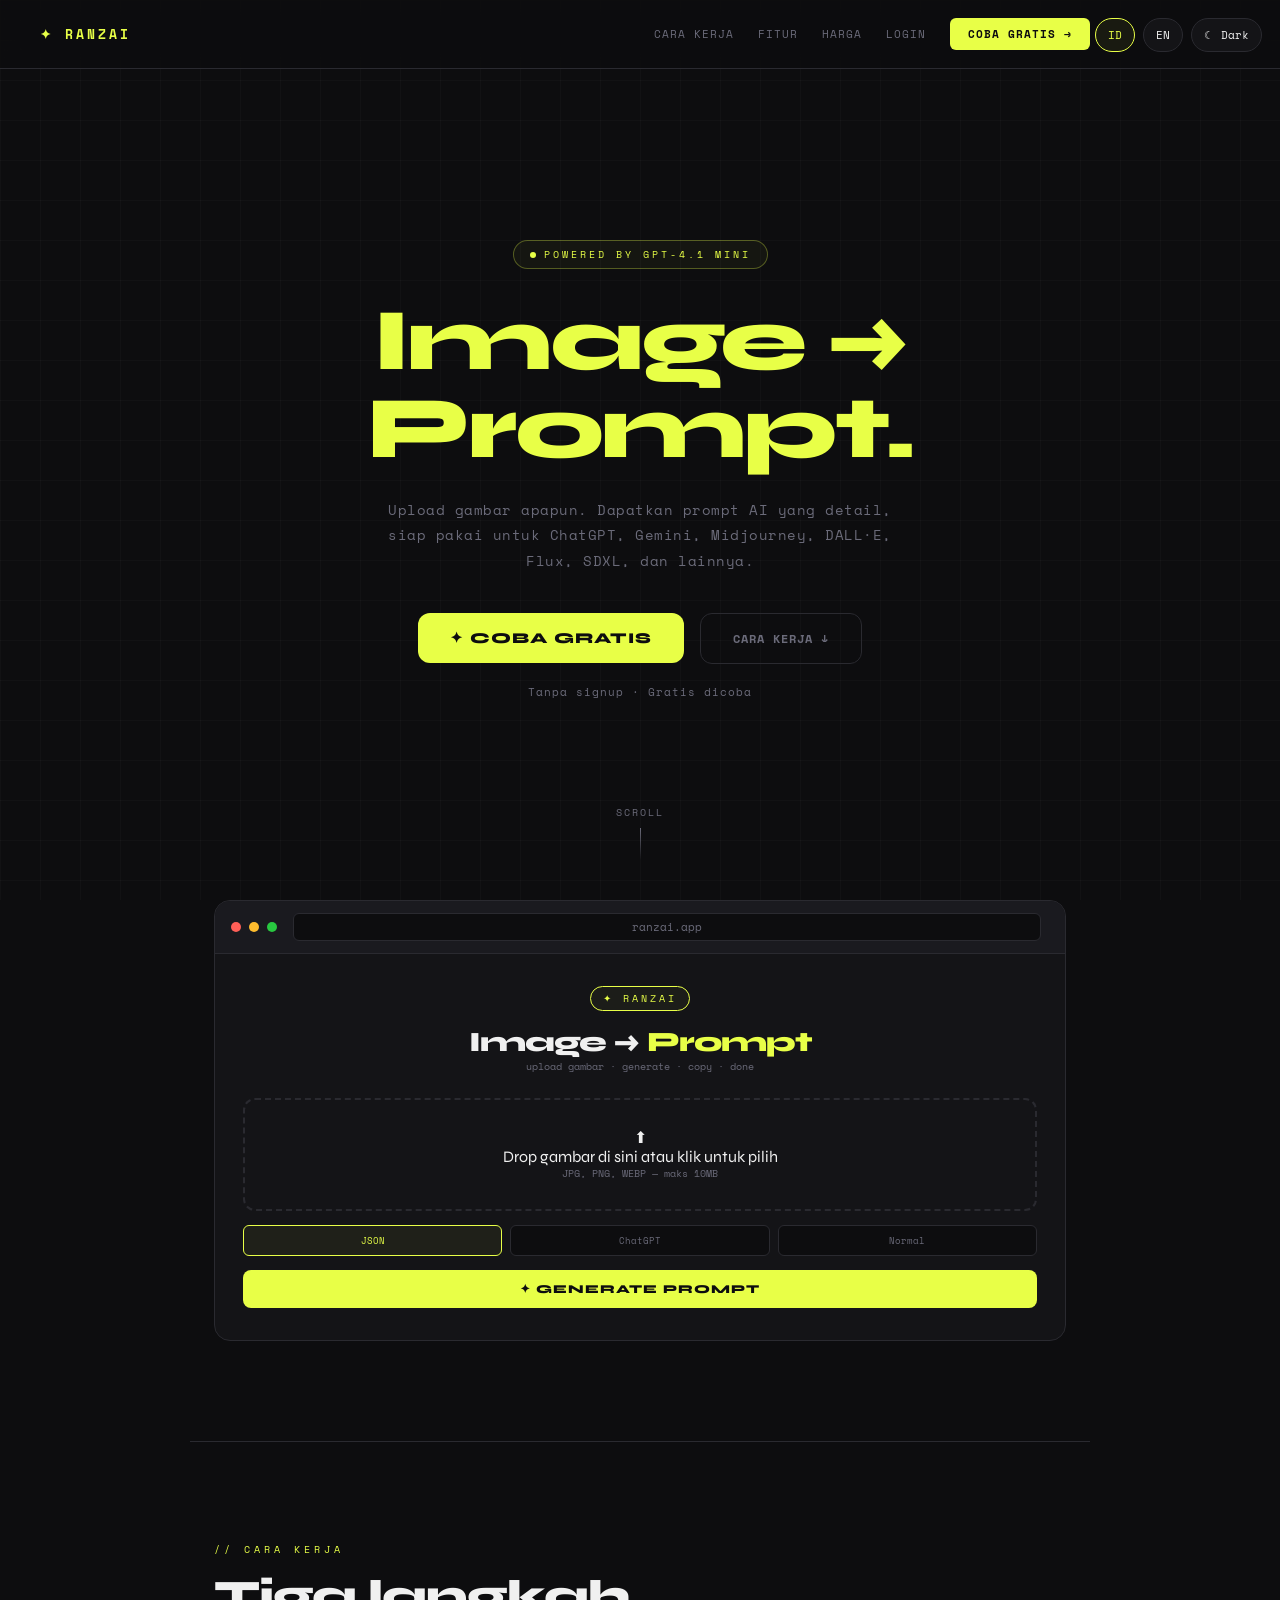
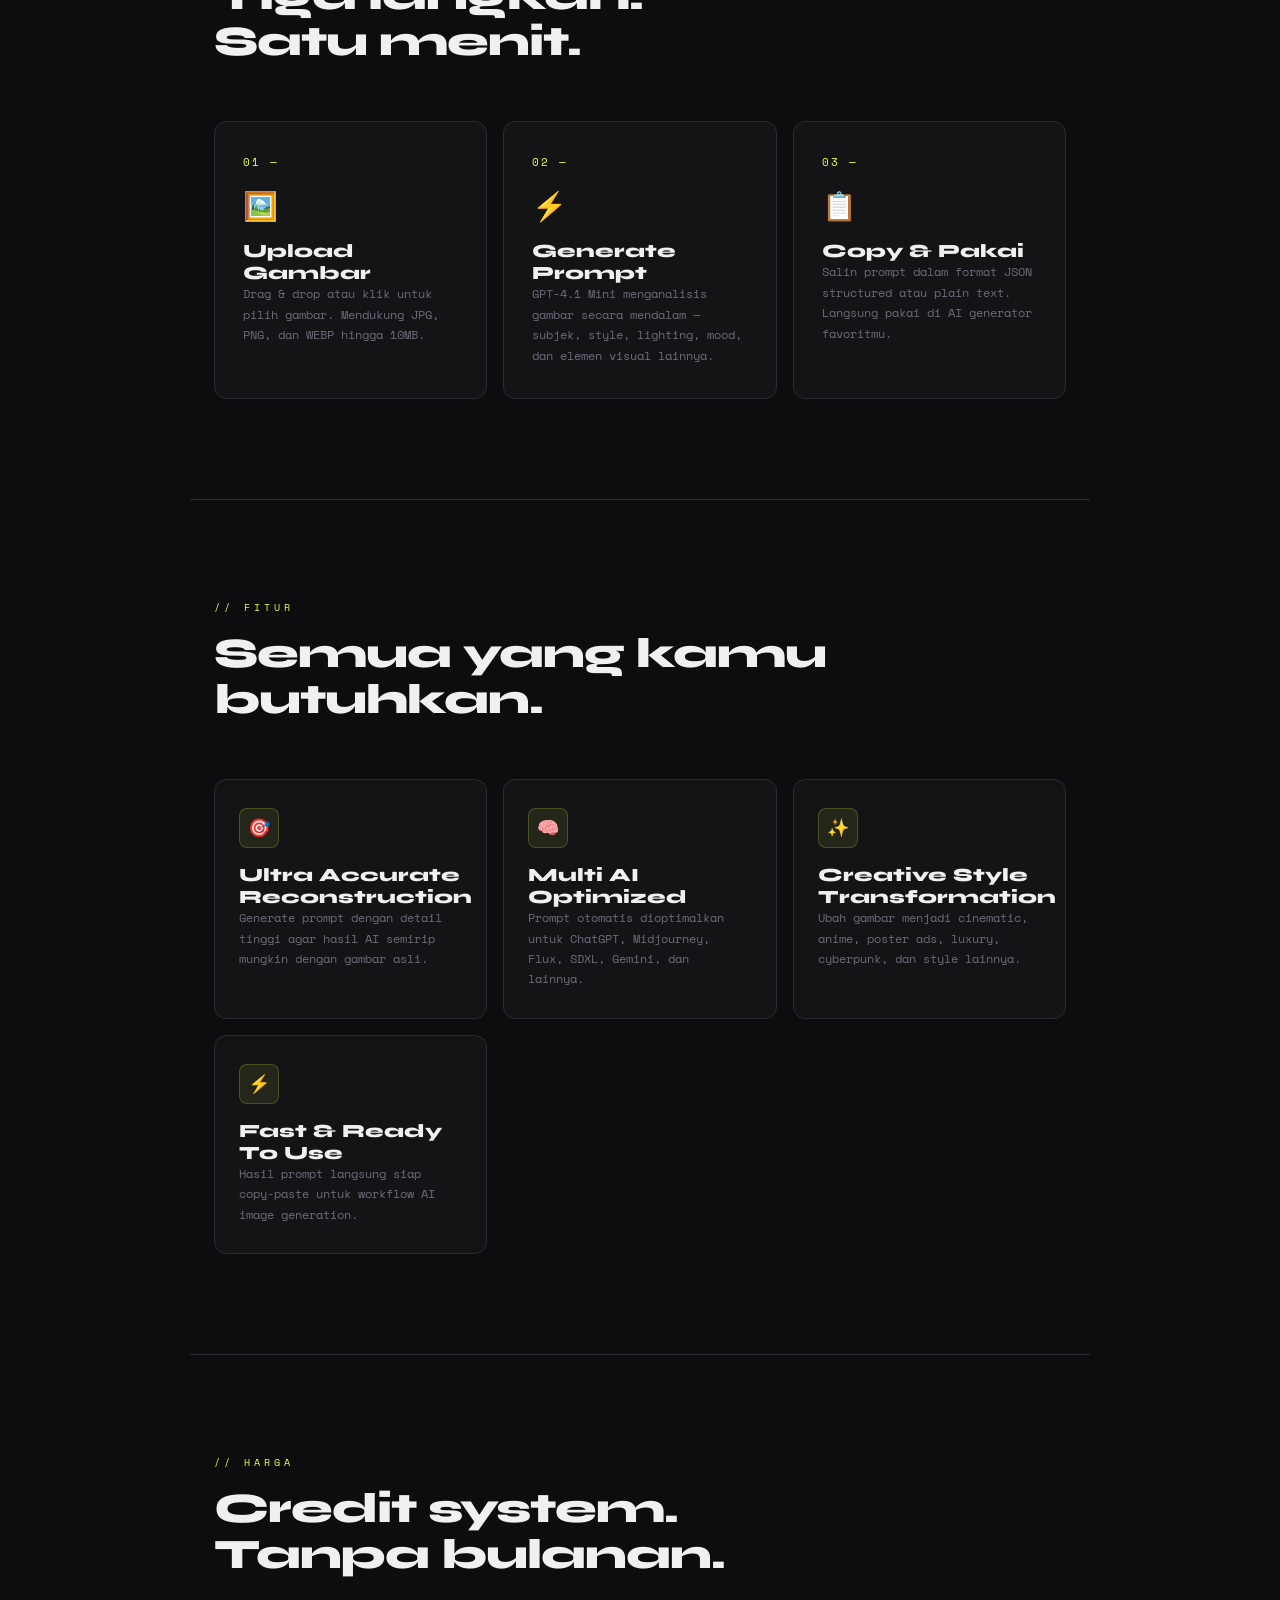
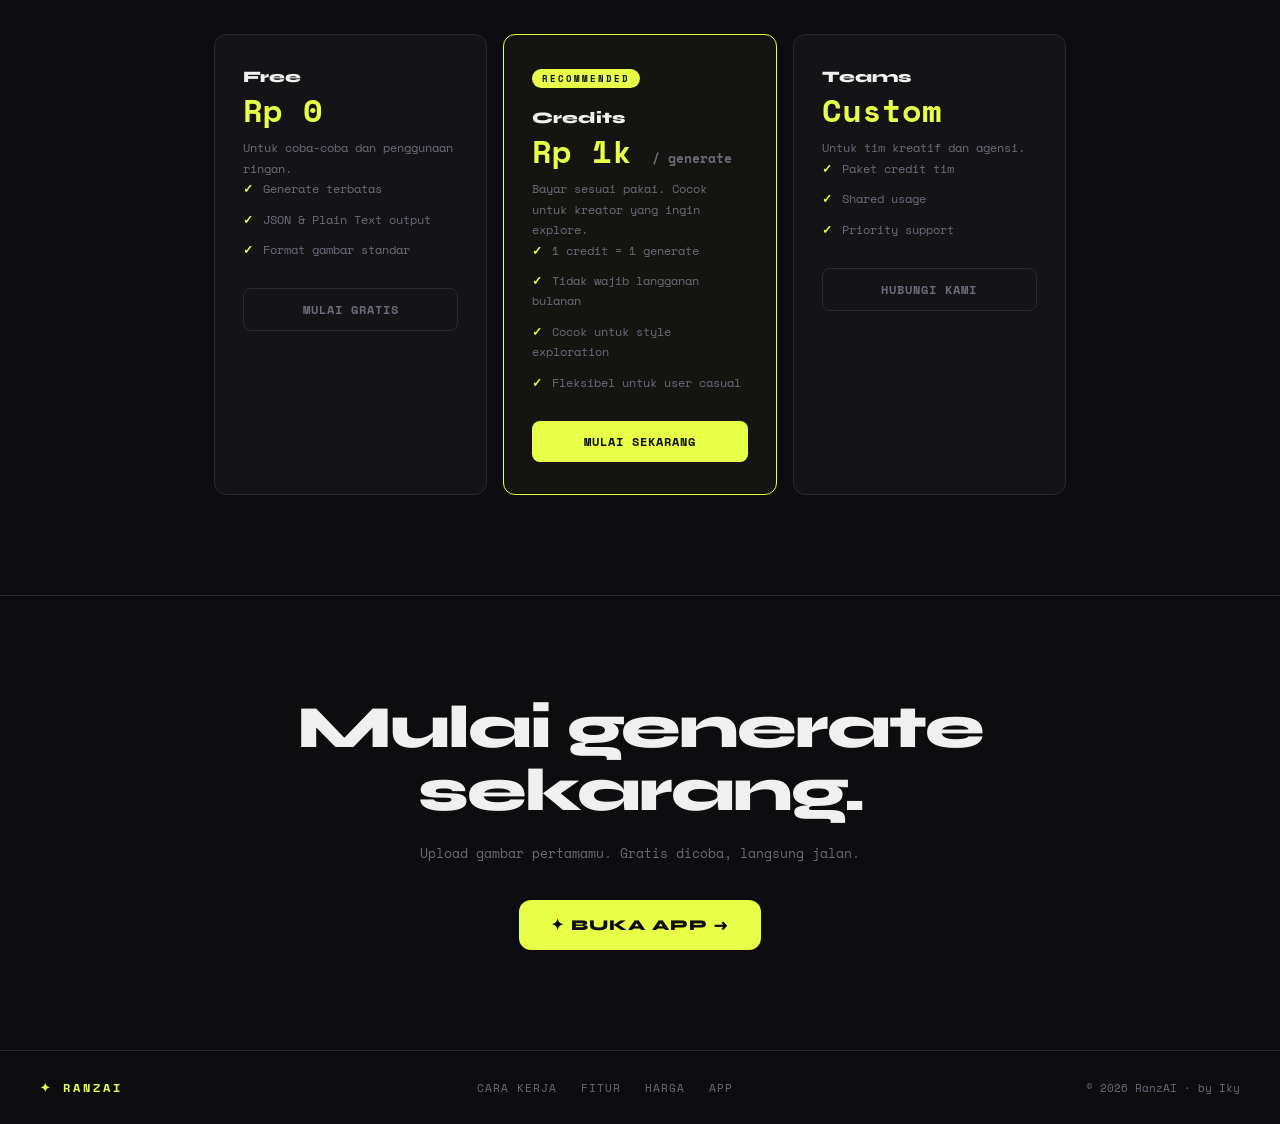
<file: index.html>
<!DOCTYPE html>
<html lang="id" data-theme="dark">
<head>
<meta charset="UTF-8">
<meta name="viewport" content="width=device-width, initial-scale=1.0">
<title>RanzAI — Image Prompt Generator</title>
<link href="https://fonts.googleapis.com/css2?family=Space+Mono:wght@400;700&family=Syne:wght@400;600;800&display=swap" rel="stylesheet">
<link rel="stylesheet" href="assets/css/style.css">
</head>
<body>

<div class="top-controls">
  <button class="control-btn" data-lang-btn="id">ID</button>
  <button class="control-btn" data-lang-btn="en">EN</button>
  <button class="control-btn" data-theme-toggle>☾ Dark</button>
</div>

<nav>
  <a href="#" class="nav-logo">✦ RanzAI</a>
  <div class="nav-links">
    <a href="#how" data-i18n="nav_how">Cara Kerja</a>
    <a href="#features" data-i18n="nav_features">Fitur</a>
    <a href="#pricing" data-i18n="nav_pricing">Harga</a>
    <a href="auth/login.html" data-i18n="nav_login">Login</a>
    <a href="app.html" class="nav-cta" data-i18n="nav_try">Coba Gratis →</a>
  </div>
</nav>

<div class="hero">
  <div class="hero-badge" data-i18n="hero_badge">Powered by GPT-4.1 Mini</div>
  <h1><span data-i18n="hero_title_prefix">Image →</span><br><em data-i18n="hero_title_accent">Prompt.</em></h1>
  <p class="hero-sub" data-i18n="hero_sub">Upload gambar apapun. Dapatkan prompt AI yang detail, siap pakai untuk ChatGPT, Gemini, Midjourney, DALL·E, Flux, SDXL, dan lainnya.</p>
  <div class="hero-actions">
    <a href="app.html" class="btn-primary" data-i18n="hero_cta">✦ Coba Gratis</a>
    <a href="#how" class="btn-ghost" data-i18n="hero_ghost">Cara Kerja ↓</a>
  </div>
  <p class="hero-note" data-i18n="hero_note">Tanpa signup · Gratis dicoba</p>
  <div class="scroll-hint" data-i18n="scroll">Scroll</div>
</div>

<section style="padding-top:0;padding-bottom:100px;">
  <div class="mockup-wrap">
    <div class="mockup-bar">
      <div class="mockup-dot"></div><div class="mockup-dot"></div><div class="mockup-dot"></div>
      <div class="mockup-url" data-i18n="mock_url">ranzai.app</div>
    </div>
    <div class="mockup-body">
      <div class="mock-header">
        <div class="mock-badge">✦ RanzAI</div>
        <div class="mock-title">Image → <span>Prompt</span></div>
        <div class="mock-sub" data-i18n="mock_sub">upload gambar · generate · copy · done</div>
      </div>
      <div class="mock-upload">
        <span class="mock-upload-icon">⬆</span>
        <div class="mock-upload-text" data-i18n="upload_text">Drop gambar di sini atau klik untuk pilih</div>
        <div class="mock-upload-hint" data-i18n="upload_hint">JPG, PNG, WEBP — maks 10MB</div>
      </div>
      <div class="mock-formats">
        <div class="mock-fmt active">JSON</div>
        <div class="mock-fmt">ChatGPT</div>
        <div class="mock-fmt">Normal</div>
      </div>
      <div class="mock-btn" data-i18n="mock_btn">✦ Generate Prompt</div>
    </div>
  </div>
</section>

<div class="divider"></div>

<section id="how">
  <div class="section-label" data-i18n="how_label">// Cara kerja</div>
  <div class="section-title" data-i18n="how_title">Tiga langkah.<br>Satu menit.</div>
  <div class="steps">
    <div class="step"><span class="step-num">01 —</span><span class="step-icon">🖼️</span><h3 data-i18n="step1_title">Upload Gambar</h3><p data-i18n="step1_text">Drag & drop atau klik untuk pilih gambar. Mendukung JPG, PNG, dan WEBP hingga 10MB.</p></div>
    <div class="step"><span class="step-num">02 —</span><span class="step-icon">⚡</span><h3 data-i18n="step2_title">Generate Prompt</h3><p data-i18n="step2_text">GPT-4.1 Mini menganalisis gambar secara mendalam — subjek, style, lighting, mood, dan elemen visual lainnya.</p></div>
    <div class="step"><span class="step-num">03 —</span><span class="step-icon">📋</span><h3 data-i18n="step3_title">Copy & Pakai</h3><p data-i18n="step3_text">Salin prompt dalam format JSON structured atau plain text. Langsung pakai di AI generator favoritmu.</p></div>
  </div>
</section>

<div class="divider"></div>

<section id="features">
  <div class="section-label">// Fitur</div>

  <div class="section-title">
    Semua yang kamu<br>butuhkan.
  </div>

  <div class="features">

    <div class="feature">
      <div class="feature-icon">🎯</div>
      <h3>Ultra Accurate Reconstruction</h3>
      <p>
        Generate prompt dengan detail tinggi agar hasil AI semirip mungkin dengan gambar asli.
      </p>
    </div>

    <div class="feature">
      <div class="feature-icon">🧠</div>
      <h3>Multi AI Optimized</h3>
      <p>
        Prompt otomatis dioptimalkan untuk ChatGPT, Midjourney, Flux, SDXL, Gemini, dan lainnya.
      </p>
    </div>

    <div class="feature">
      <div class="feature-icon">✨</div>
      <h3>Creative Style Transformation</h3>
      <p>
        Ubah gambar menjadi cinematic, anime, poster ads, luxury, cyberpunk, dan style lainnya.
      </p>
    </div>

    <div class="feature">
      <div class="feature-icon">⚡</div>
      <h3>Fast & Ready To Use</h3>
      <p>
        Hasil prompt langsung siap copy-paste untuk workflow AI image generation.
      </p>
    </div>

  </div>
</section>

<div class="divider"></div>

<section id="pricing">
  <div class="section-label" data-i18n="pricing_label">// Harga</div>
  <div class="section-title" data-i18n="pricing_title">Credit system.<br>Tanpa bulanan.</div>
  <div class="pricing-grid">
    <div class="price-card">
      <div class="price-name" data-i18n="free_name">Free</div>
      <div class="price-amount">Rp 0</div>
      <div class="price-desc" data-i18n="free_desc">Untuk coba-coba dan penggunaan ringan.</div>
      <ul class="price-features"><li data-i18n="free_f1">Generate terbatas</li><li data-i18n="free_f2">JSON & Plain Text output</li><li data-i18n="free_f3">Format gambar standar</li></ul>
      <a href="app.html" class="price-btn price-btn-ghost" data-i18n="start_free">Mulai Gratis</a>
    </div>
    <div class="price-card featured">
      <div class="price-tag" data-i18n="credit_tag">Recommended</div>
      <div class="price-name" data-i18n="credit_name">Credits</div>
      <div class="price-amount">Rp 1k <span>/ generate</span></div>
      <div class="price-desc" data-i18n="credit_desc">Bayar sesuai pakai. Cocok untuk kreator yang ingin explore.</div>
      <ul class="price-features"><li data-i18n="credit_f1">1 credit = 1 generate</li><li data-i18n="credit_f2">Tidak wajib langganan bulanan</li><li data-i18n="credit_f3">Cocok untuk style exploration</li><li data-i18n="credit_f4">Fleksibel untuk user casual</li></ul>
      <a href="app.html" class="price-btn price-btn-primary" data-i18n="start_now">Mulai Sekarang</a>
    </div>
    <div class="price-card">
      <div class="price-name" data-i18n="teams_name">Teams</div>
      <div class="price-amount">Custom</div>
      <div class="price-desc" data-i18n="teams_desc">Untuk tim kreatif dan agensi.</div>
      <ul class="price-features"><li data-i18n="teams_f1">Paket credit tim</li><li data-i18n="teams_f2">Shared usage</li><li data-i18n="teams_f3">Priority support</li></ul>
      <a href="app.html" class="price-btn price-btn-ghost" data-i18n="contact">Hubungi Kami</a>
    </div>
  </div>
</section>

<div class="cta-section">
  <h2 data-i18n="cta_title">Mulai generate<br>sekarang.</h2>
  <p data-i18n="cta_text">Upload gambar pertamamu. Gratis dicoba, langsung jalan.</p>
  <a href="app.html" class="btn-primary" data-i18n="cta_btn">✦ Buka App →</a>
</div>

<footer class="site-footer">
  <div class="footer-logo">✦ RanzAI</div>
  <div class="footer-links">
    <a href="#how" data-i18n="nav_how">Cara Kerja</a>
    <a href="#features" data-i18n="nav_features">Fitur</a>
    <a href="#pricing" data-i18n="nav_pricing">Harga</a>
    <a href="app.html">App</a>
  </div>
  <div class="footer-copy" data-i18n="footer_copy">© 2026 RanzAI · by Iky</div>
</footer>

<script src="assets/js/ui.js" defer></script>
</body>
</html>
</file>
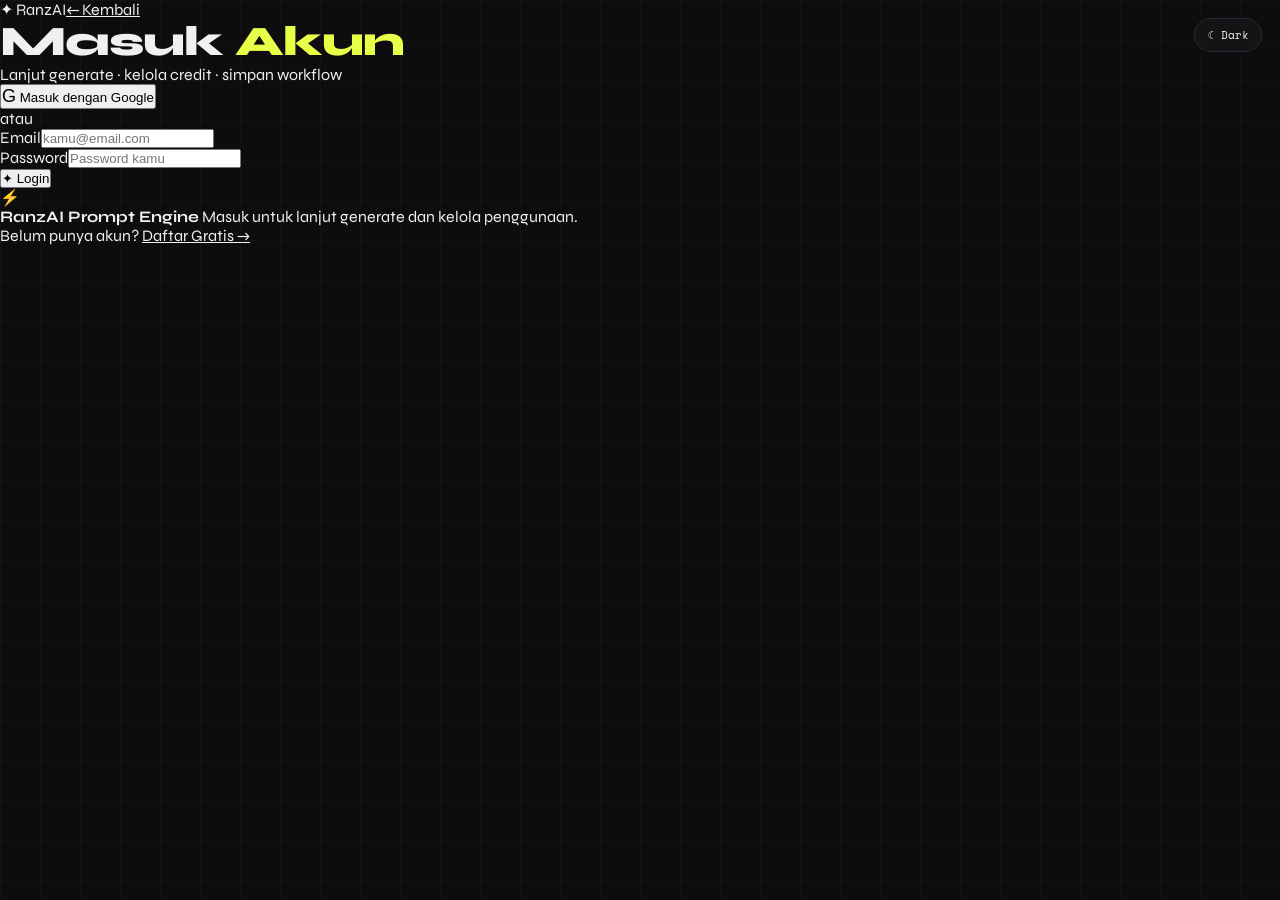
<file: topup.html>
<!DOCTYPE html>
<html lang="id" data-theme="dark">
<head>
<meta charset="UTF-8">
<meta name="viewport" content="width=device-width, initial-scale=1.0">
<title>RanzAI — Top Up Kredit</title>
<link href="https://fonts.googleapis.com/css2?family=Space+Mono:wght@400;700&family=Syne:wght@400;600;800&display=swap" rel="stylesheet">
<style>
  *, *::before, *::after { box-sizing: border-box; margin: 0; padding: 0; }

  :root {
    --bg: #0d0d0f;
    --surface: #141417;
    --border: #2a2a30;
    --accent: #e8ff47;
    --text: #f0f0f0;
    --muted: #6b6b7a;
    --radius: 12px;
  }

  body {
    background: var(--bg);
    color: var(--text);
    font-family: 'Syne', sans-serif;
    min-height: 100vh;
    display: flex;
    flex-direction: column;
    align-items: center;
    padding: 40px 20px;
  }

  body::before {
    content: '';
    position: fixed;
    inset: 0;
    background-image:
      linear-gradient(rgba(255,255,255,.025) 1px, transparent 1px),
      linear-gradient(90deg, rgba(255,255,255,.025) 1px, transparent 1px);
    background-size: 40px 40px;
    pointer-events: none;
    z-index: 0;
  }

  .container {
    width: 100%;
    max-width: 480px;
    position: relative;
    z-index: 1;
  }

  /* Header */
  .top-nav {
    display: flex;
    align-items: center;
    justify-content: space-between;
    margin-bottom: 36px;
  }

  .logo-mark {
    font-family: 'Space Mono', monospace;
    font-size: 11px;
    letter-spacing: 3px;
    color: var(--accent);
    border: 1px solid rgba(232,255,71,.3);
    padding: 4px 10px;
    border-radius: 20px;
    text-transform: uppercase;
    text-decoration: none;
  }

  .back-btn {
    font-family: 'Space Mono', monospace;
    font-size: 11px;
    color: var(--muted);
    text-decoration: none;
    letter-spacing: 1px;
    transition: color .2s;
  }

  .back-btn:hover { color: var(--accent); }

  /* Title */
  .page-title {
    text-align: center;
    margin-bottom: 32px;
  }

  .page-title h1 {
    font-size: 28px;
    font-weight: 800;
    letter-spacing: -0.5px;
    margin-bottom: 8px;
  }

  .page-title h1 span { color: var(--accent); }

  .page-title p {
    font-family: 'Space Mono', monospace;
    font-size: 12px;
    color: var(--muted);
    line-height: 1.7;
  }

  /* Credit balance */
  .balance-card {
    background: var(--surface);
    border: 1px solid var(--border);
    border-radius: var(--radius);
    padding: 16px 20px;
    display: flex;
    align-items: center;
    justify-content: space-between;
    margin-bottom: 24px;
  }

  .balance-label {
    font-family: 'Space Mono', monospace;
    font-size: 11px;
    color: var(--muted);
    letter-spacing: 1px;
  }

  .balance-value {
    font-family: 'Space Mono', monospace;
    font-size: 18px;
    font-weight: 700;
    color: var(--accent);
  }

  .balance-value span {
    font-size: 11px;
    color: var(--muted);
    margin-left: 4px;
  }

  /* Section label */
  .section-label {
    font-family: 'Space Mono', monospace;
    font-size: 10px;
    letter-spacing: 2px;
    color: var(--muted);
    text-transform: uppercase;
    margin-bottom: 12px;
  }

  /* Amount input */
  .amount-section { margin-bottom: 24px; }

  .amount-input-wrap {
    background: var(--surface);
    border: 1px solid var(--border);
    border-radius: var(--radius);
    padding: 16px 20px;
    display: flex;
    align-items: center;
    gap: 10px;
    transition: border-color .2s;
    margin-bottom: 12px;
  }

  .amount-input-wrap:focus-within { border-color: var(--accent); }

  .currency-label {
    font-family: 'Space Mono', monospace;
    font-size: 14px;
    color: var(--muted);
    flex-shrink: 0;
  }

  .amount-input {
    flex: 1;
    background: transparent;
    border: none;
    outline: none;
    color: var(--text);
    font-family: 'Space Mono', monospace;
    font-size: 22px;
    font-weight: 700;
    width: 100%;
  }

  .amount-input::placeholder { color: var(--border); }

  .credit-preview {
    font-family: 'Space Mono', monospace;
    font-size: 12px;
    color: var(--muted);
    text-align: right;
  }

  .credit-preview strong { color: var(--accent); }

  /* Quick amount buttons */
  .quick-amounts {
    display: grid;
    grid-template-columns: repeat(4, 1fr);
    gap: 8px;
    margin-bottom: 24px;
  }

  .quick-btn {
    background: var(--surface);
    border: 1px solid var(--border);
    border-radius: 8px;
    padding: 10px 6px;
    font-family: 'Space Mono', monospace;
    font-size: 11px;
    color: var(--muted);
    cursor: pointer;
    transition: all .2s;
    text-align: center;
    line-height: 1.5;
  }

  .quick-btn:hover, .quick-btn.active {
    border-color: var(--accent);
    color: var(--accent);
    background: rgba(232,255,71,.06);
  }

  .quick-btn .amount { font-weight: 700; font-size: 12px; color: var(--text); }
  .quick-btn.active .amount { color: var(--accent); }
  .quick-btn .credits { font-size: 10px; }

  /* Payment method */
  .payment-section { margin-bottom: 24px; }

  .payment-options {
    display: flex;
    flex-direction: column;
    gap: 10px;
  }

  .payment-option {
    background: var(--surface);
    border: 1px solid var(--border);
    border-radius: var(--radius);
    padding: 14px 18px;
    display: flex;
    align-items: center;
    gap: 14px;
    cursor: pointer;
    transition: all .2s;
  }

  .payment-option:hover, .payment-option.active {
    border-color: var(--accent);
    background: rgba(232,255,71,.04);
  }

  .payment-option input[type="radio"] {
    accent-color: var(--accent);
    width: 16px;
    height: 16px;
    flex-shrink: 0;
  }

  .payment-icon { font-size: 22px; flex-shrink: 0; }

  .payment-info { flex: 1; }

  .payment-name {
    font-size: 14px;
    font-weight: 700;
    color: var(--text);
    margin-bottom: 2px;
  }

  .payment-desc {
    font-family: 'Space Mono', monospace;
    font-size: 10px;
    color: var(--muted);
  }

  .payment-badge {
    font-family: 'Space Mono', monospace;
    font-size: 9px;
    letter-spacing: 1px;
    background: rgba(232,255,71,.1);
    color: var(--accent);
    border: 1px solid rgba(232,255,71,.2);
    border-radius: 4px;
    padding: 2px 6px;
  }

  .payment-group-label {
    font-family: 'Space Mono', monospace;
    font-size: 9px;
    letter-spacing: 2px;
    color: var(--muted);
    text-transform: uppercase;
    margin-bottom: 8px;
    margin-top: 4px;
  }

  /* Summary */
  .summary-box {
    background: var(--surface);
    border: 1px solid var(--border);
    border-radius: var(--radius);
    padding: 16px 20px;
    margin-bottom: 20px;
  }

  .summary-row {
    display: flex;
    justify-content: space-between;
    align-items: center;
    font-family: 'Space Mono', monospace;
    font-size: 12px;
    color: var(--muted);
    margin-bottom: 8px;
  }

  .summary-row:last-child {
    margin-bottom: 0;
    padding-top: 10px;
    border-top: 1px solid var(--border);
    color: var(--text);
    font-weight: 700;
    font-size: 14px;
  }

  .summary-row:last-child span:last-child { color: var(--accent); }

  /* Pay button */
  .btn-pay {
    width: 100%;
    background: var(--accent);
    color: #0d0d0f;
    border: none;
    border-radius: var(--radius);
    padding: 16px;
    font-family: 'Syne', sans-serif;
    font-size: 16px;
    font-weight: 800;
    letter-spacing: 1px;
    cursor: pointer;
    transition: all .2s;
    text-transform: uppercase;
    display: flex;
    align-items: center;
    justify-content: center;
    gap: 10px;
  }

  .btn-pay:hover { background: #d4eb3a; transform: translateY(-1px); }
  .btn-pay:disabled { background: var(--border); color: var(--muted); transform: none; cursor: not-allowed; }

  .btn-pay .spinner {
    width: 18px; height: 18px;
    border: 2px solid rgba(0,0,0,.3);
    border-top-color: #0d0d0f;
    border-radius: 50%;
    animation: spin .7s linear infinite;
    display: none;
  }

  .btn-pay.loading .spinner { display: block; }
  .btn-pay.loading .btn-text { opacity: .6; }

  @keyframes spin { to { transform: rotate(360deg); } }

  /* Note */
  .note {
    margin-top: 16px;
    font-family: 'Space Mono', monospace;
    font-size: 10px;
    color: var(--muted);
    text-align: center;
    line-height: 1.8;
  }

  /* Error / Success */
  .msg {
    display: none;
    margin-top: 14px;
    border-radius: 8px;
    padding: 12px 16px;
    font-size: 12px;
    font-family: 'Space Mono', monospace;
    text-align: center;
  }

  .msg.error { background: rgba(255,77,77,.08); border: 1px solid rgba(255,77,77,.3); color: #ff8080; }
  .msg.success { background: rgba(77,255,145,.08); border: 1px solid rgba(77,255,145,.3); color: #4dff91; }
</style>
</head>
<body>

<div class="container">

  <nav class="top-nav">
    <a href="index.html" class="logo-mark">✦ RanzAI</a>
    <a href="app.html" class="back-btn">← Kembali</a>
  </nav>

  <div class="page-title">
    <h1>Top Up <span>Kredit</span></h1>
    <p>Rp 1.000 = 1 generate · bayar sesuai kebutuhan</p>
  </div>

  <!-- Saldo saat ini -->
  <div class="balance-card">
    <span class="balance-label">KREDIT KAMU SAAT INI</span>
    <div class="balance-value" id="currentBalance">
      — <span>credits</span>
    </div>
  </div>

  <!-- Input nominal -->
  <div class="amount-section">
    <div class="section-label">Masukkan Nominal</div>
    <div class="amount-input-wrap">
      <span class="currency-label">Rp</span>
      <input
        type="number"
        class="amount-input"
        id="amountInput"
        placeholder="0"
        min="1000"
        step="1000"
        oninput="updatePreview()"
      >
    </div>
    <div class="credit-preview" id="creditPreview">
      Masukkan nominal untuk lihat kredit yang didapat
    </div>
  </div>

  <!-- Quick amount -->
  <div class="section-label">Pilih Cepat</div>
  <div class="quick-amounts">
    <button class="quick-btn" onclick="setAmount(5000, this)">
      <div class="amount">5k</div>
      <div class="credits">5 credits</div>
    </button>
    <button class="quick-btn" onclick="setAmount(10000, this)">
      <div class="amount">10k</div>
      <div class="credits">10 credits</div>
    </button>
    <button class="quick-btn" onclick="setAmount(25000, this)">
      <div class="amount">25k</div>
      <div class="credits">25 credits</div>
    </button>
    <button class="quick-btn" onclick="setAmount(50000, this)">
      <div class="amount">50k</div>
      <div class="credits">50 credits</div>
    </button>
  </div>

  <!-- Payment method -->
  <div class="payment-section">
    <div class="section-label">Metode Pembayaran</div>

    <!-- QRIS -->
    <div class="payment-group-label">QRIS</div>
    <div class="payment-options" style="margin-bottom:14px">
      <label class="payment-option active">
        <input type="radio" name="payment" value="qris" checked onchange="selectPayment(this)">
        <span class="payment-icon">📱</span>
        <div class="payment-info">
          <div class="payment-name">QRIS</div>
          <div class="payment-desc">GoPay, OVO, Dana, ShopeePay, semua m-banking</div>
        </div>
        <span class="payment-badge">POPULER</span>
      </label>
    </div>

    <!-- E-Wallet -->
    <div class="payment-group-label">E-Wallet</div>
    <div class="payment-options" style="margin-bottom:14px">
      <label class="payment-option">
        <input type="radio" name="payment" value="gopay" onchange="selectPayment(this)">
        <span class="payment-icon">💚</span>
        <div class="payment-info">
          <div class="payment-name">GoPay</div>
          <div class="payment-desc">Bayar via aplikasi Gojek</div>
        </div>
      </label>
      <label class="payment-option">
        <input type="radio" name="payment" value="ovo" onchange="selectPayment(this)">
        <span class="payment-icon">💜</span>
        <div class="payment-info">
          <div class="payment-name">OVO</div>
          <div class="payment-desc">Bayar via aplikasi OVO</div>
        </div>
      </label>
      <label class="payment-option">
        <input type="radio" name="payment" value="dana" onchange="selectPayment(this)">
        <span class="payment-icon">💙</span>
        <div class="payment-info">
          <div class="payment-name">DANA</div>
          <div class="payment-desc">Bayar via aplikasi DANA</div>
        </div>
      </label>
      <label class="payment-option">
        <input type="radio" name="payment" value="shopeepay" onchange="selectPayment(this)">
        <span class="payment-icon">🧡</span>
        <div class="payment-info">
          <div class="payment-name">ShopeePay</div>
          <div class="payment-desc">Bayar via aplikasi Shopee</div>
        </div>
      </label>
    </div>

    <!-- Virtual Account -->
    <div class="payment-group-label">Virtual Account</div>
    <div class="payment-options">
      <label class="payment-option">
        <input type="radio" name="payment" value="va_bca" onchange="selectPayment(this)">
        <span class="payment-icon">🏦</span>
        <div class="payment-info">
          <div class="payment-name">VA BCA</div>
          <div class="payment-desc">Transfer via ATM / m-banking BCA</div>
        </div>
      </label>
      <label class="payment-option">
        <input type="radio" name="payment" value="va_bni" onchange="selectPayment(this)">
        <span class="payment-icon">🏦</span>
        <div class="payment-info">
          <div class="payment-name">VA BNI</div>
          <div class="payment-desc">Transfer via ATM / m-banking BNI</div>
        </div>
      </label>
      <label class="payment-option">
        <input type="radio" name="payment" value="va_bri" onchange="selectPayment(this)">
        <span class="payment-icon">🏦</span>
        <div class="payment-info">
          <div class="payment-name">VA BRI</div>
          <div class="payment-desc">Transfer via ATM / m-banking BRI</div>
        </div>
      </label>
      <label class="payment-option">
        <input type="radio" name="payment" value="va_mandiri" onchange="selectPayment(this)">
        <span class="payment-icon">🏦</span>
        <div class="payment-info">
          <div class="payment-name">VA Mandiri</div>
          <div class="payment-desc">Transfer via ATM / m-banking Mandiri</div>
        </div>
      </label>
    </div>

  </div>

  <!-- Summary -->
  <div class="summary-box">
    <div class="summary-row">
      <span>Nominal top up</span>
      <span id="summaryAmount">Rp —</span>
    </div>
    <div class="summary-row">
      <span>Kredit didapat</span>
      <span id="summaryCredits">— credits</span>
    </div>
    <div class="summary-row">
      <span>Total bayar</span>
      <span id="summaryTotal">Rp —</span>
    </div>
  </div>

  <!-- Pay button -->
  <button class="btn-pay" id="payBtn" disabled onclick="processPayment()">
    <div class="spinner"></div>
    <span class="btn-text">Bayar Sekarang</span>
  </button>

  <p class="note">
    Pembayaran diproses via iPaymu · Aman & terenkripsi<br>
    Kredit otomatis masuk setelah pembayaran berhasil
  </p>

  <div class="msg error" id="errorMsg"></div>
  <div class="msg success" id="successMsg"></div>

</div>

<!-- ═══════════════════════════════════════════
     QR POPUP OVERLAY
═══════════════════════════════════════════ -->
<style>
  /* QR Popup Overlay */
  .qr-popup-overlay {
    position: fixed;
    inset: 0;
    background: rgba(0,0,0,.80);
    backdrop-filter: blur(6px);
    display: flex;
    align-items: center;
    justify-content: center;
    z-index: 999;
    padding: 20px;
    opacity: 0;
    pointer-events: none;
    transition: opacity .25s ease;
  }
  .qr-popup-overlay.show {
    opacity: 1;
    pointer-events: all;
  }
  .qr-popup-box {
    background: #141417;
    border: 1px solid #2a2a30;
    border-radius: 16px;
    padding: 32px 28px;
    width: 100%;
    max-width: 360px;
    text-align: center;
    position: relative;
    transform: translateY(20px);
    transition: transform .25s ease;
  }
  .qr-popup-overlay.show .qr-popup-box {
    transform: translateY(0);
  }
  .qr-popup-box::before {
    content: '';
    position: absolute;
    top: 0; left: 24px; right: 24px;
    height: 1px;
    background: linear-gradient(90deg, transparent, #e8ff47, transparent);
  }
  .qr-popup-close {
    position: absolute;
    top: 14px; right: 16px;
    background: transparent;
    border: none;
    color: #6b6b7a;
    font-size: 18px;
    cursor: pointer;
    line-height: 1;
    transition: color .2s;
  }
  .qr-popup-close:hover { color: #f0f0f0; }
  .qr-popup-title {
    font-family: 'Syne', sans-serif;
    font-size: 18px;
    font-weight: 800;
    color: #f0f0f0;
    margin-bottom: 4px;
  }
  .qr-popup-subtitle {
    font-family: 'Space Mono', monospace;
    font-size: 11px;
    color: #6b6b7a;
    margin-bottom: 20px;
  }
  .qr-img-wrap {
    background: #fff;
    border-radius: 12px;
    padding: 14px;
    display: inline-flex;
    margin-bottom: 18px;
  }
  .qr-img-wrap img {
    width: 180px;
    height: 180px;
    display: block;
  }
  .qr-info-row {
    display: flex;
    justify-content: space-between;
    align-items: center;
    background: rgba(232,255,71,.05);
    border: 1px solid rgba(232,255,71,.15);
    border-radius: 8px;
    padding: 10px 14px;
    margin-bottom: 8px;
  }
  .qr-info-label {
    font-family: 'Space Mono', monospace;
    font-size: 10px;
    color: #6b6b7a;
    letter-spacing: 1px;
    text-transform: uppercase;
  }
  .qr-info-value {
    font-family: 'Space Mono', monospace;
    font-size: 13px;
    font-weight: 700;
    color: #e8ff47;
  }
  .qr-note {
    font-family: 'Space Mono', monospace;
    font-size: 10px;
    color: #6b6b7a;
    margin-top: 14px;
    line-height: 1.8;
  }
  .qr-loading {
    display: flex;
    flex-direction: column;
    align-items: center;
    gap: 10px;
    padding: 20px 0;
  }
  .qr-spinner {
    width: 32px; height: 32px;
    border: 3px solid rgba(232,255,71,.2);
    border-top-color: #e8ff47;
    border-radius: 50%;
    animation: spin .7s linear infinite;
  }
  .qr-loading-text {
    font-family: 'Space Mono', monospace;
    font-size: 11px;
    color: #6b6b7a;
  }
</style>

<!-- QR Popup Element -->
<div class="qr-popup-overlay" id="qrPopupOverlay" onclick="if(event.target===this) closeQRPopup()">
  <div class="qr-popup-box" onclick="event.stopPropagation()">
    <button class="qr-popup-close" onclick="closeQRPopup()">✕</button>

    <div class="qr-popup-title" id="popupTitle">📱 Scan QR untuk Bayar</div>
    <div class="qr-popup-subtitle" id="popupSubtitle">Gunakan GoPay, OVO, Dana, ShopeePay, atau m-Banking</div>

    <!-- Loading state -->
    <div class="qr-loading" id="qrLoading">
      <div class="qr-spinner"></div>
      <div class="qr-loading-text">Membuat QR code...</div>
    </div>

    <!-- QR content (hidden until loaded) -->
    <div id="qrContent" style="display:none">
      <div class="qr-img-wrap">
        <img id="qrImage" src="" alt="QR Code Pembayaran">
      </div>
      <!-- Fallback kalau QR tidak tersedia -->
      <div id="qrImageError" style="display:none; flex-direction:column; align-items:center; gap:8px; padding:20px; background:rgba(255,77,77,.06); border:1px solid rgba(255,77,77,.2); border-radius:12px; margin-bottom:18px;">
        <div style="font-size:28px">⚠️</div>
        <div style="font-family:'Space Mono',monospace; font-size:11px; color:#ff8080; text-align:center; line-height:1.7;">QR belum tersedia.<br>Coba beberapa saat lagi.</div>
      </div>

      <div class="qr-info-row">
        <span class="qr-info-label">Total Bayar</span>
        <span class="qr-info-value" id="qrAmount">—</span>
      </div>
      <div class="qr-info-row">
        <span class="qr-info-label">Kredit Didapat</span>
        <span class="qr-info-value" id="qrCredits">—</span>
      </div>
      <div class="qr-info-row">
        <span class="qr-info-label">Order ID</span>
        <span class="qr-info-value" id="qrOrderId" style="font-size:10px">—</span>
      </div>

      <!-- QR String (untuk keperluan debug) -->
      <div id="qrStringSection" style="margin-top:12px; display:none">
        <div style="font-family:'Space Mono',monospace; font-size:9px; color:#6b6b7a; letter-spacing:1px; text-transform:uppercase; margin-bottom:6px;">QR String</div>
        <div style="display:flex; gap:8px; align-items:center;">
          <div id="qrStringValue" style="background:#0d0d0f; border:1px solid #2a2a30; border-radius:6px; padding:8px 10px; font-family:'Space Mono',monospace; font-size:9px; color:#6b6b7a; word-break:break-all; flex:1; max-height:60px; overflow:auto; text-align:left;"></div>
          <button onclick="copyQrString()" id="copyQrBtn" style="background:rgba(232,255,71,.1); border:1px solid rgba(232,255,71,.3); border-radius:6px; padding:8px 10px; font-family:'Space Mono',monospace; font-size:10px; color:#e8ff47; cursor:pointer; flex-shrink:0;">Copy</button>
        </div>
      </div>

      <p class="qr-note">
        QR berlaku 15 menit · Kredit otomatis masuk<br>
        setelah pembayaran berhasil dikonfirmasi
      </p>
    </div>

  </div>
</div>

<script>
  const SUPABASE_URL  = 'https://cavouyzyasnuygkuwizy.supabase.co'
  const SUPABASE_KEY  = 'sb_publishable_6eixKKot9VleMm2KVD4o7w_C58lRv6r'

  let selectedAmount  = 0
  let selectedPayment = 'qris'

  // ── Load balance ────────────────────────────────────────────────────
  window.addEventListener('DOMContentLoaded', async () => {
    const session = getSession()
    if (!session) {
      window.location.href = 'auth/login.html'
      return
    }
    await loadBalance()
  })

  function getSession() {
    const raw = localStorage.getItem('ranzai_session')
    return raw ? JSON.parse(raw) : null
  }

  async function loadBalance() {
    const session = getSession()
    if (!session?.user?.id) return

    try {
      const res = await fetch(
        `${SUPABASE_URL}/rest/v1/user_credits?user_id=eq.${session.user.id}&select=paid_credits`,
        { headers: { apikey: SUPABASE_KEY, Authorization: `Bearer ${session.access_token}` } }
      )
      const data = await res.json()
      const credits = data[0]?.paid_credits || 0
      document.getElementById('currentBalance').innerHTML =
        `${credits} <span>credits</span>`
    } catch {}
  }

  // ── Amount ──────────────────────────────────────────────────────────
  function setAmount(val, el) {
    selectedAmount = val
    document.getElementById('amountInput').value = val
    updatePreview()
    document.querySelectorAll('.quick-btn').forEach(b => b.classList.remove('active'))
    if (el) el.classList.add('active')
  }

  function updatePreview() {
    const val = parseInt(document.getElementById('amountInput').value) || 0
    selectedAmount = val

    if (![5000,10000,25000,50000].includes(val)) {
      document.querySelectorAll('.quick-btn').forEach(b => b.classList.remove('active'))
    }

    const credits = Math.floor(val / 1000)

    if (val < 1000) {
      document.getElementById('creditPreview').innerHTML = 'Minimal top up Rp 1.000'
      document.getElementById('summaryAmount').textContent  = 'Rp —'
      document.getElementById('summaryCredits').textContent = '— credits'
      document.getElementById('summaryTotal').textContent   = 'Rp —'
      document.getElementById('payBtn').disabled = true
      return
    }

    document.getElementById('creditPreview').innerHTML =
      `Kamu akan dapat <strong>${credits} credits</strong>`
    document.getElementById('summaryAmount').textContent  = `Rp ${val.toLocaleString('id-ID')}`
    document.getElementById('summaryCredits').textContent = `${credits} credits`
    document.getElementById('summaryTotal').textContent   = `Rp ${val.toLocaleString('id-ID')}`
    document.getElementById('payBtn').disabled = false
  }

  // ── Payment method ──────────────────────────────────────────────────
  function selectPayment(radio) {
    selectedPayment = radio.value
    document.querySelectorAll('.payment-option').forEach(el => el.classList.remove('active'))
    radio.closest('.payment-option').classList.add('active')
  }

  // Cek apakah metode pakai QR atau redirect
  function isQrisMethod(type) { return type === 'qris' }
  function isEwalletMethod(type) { return ['gopay','ovo','dana','shopeepay'].includes(type) }
  function isVaMethod(type) { return type.startsWith('va_') }

  // ── QR Popup helpers ────────────────────────────────────────────────
  function openQRPopup(data) {
    document.getElementById('qrStringSection').style.display = 'none'
    document.getElementById('errorMsg').style.display = 'none'

    document.getElementById('qrAmount').textContent  = `Rp ${data.amount.toLocaleString('id-ID')}`
    document.getElementById('qrCredits').textContent = `${data.credits} credits`
    document.getElementById('qrOrderId').textContent = data.order_id || '—'

    const isQris = isQrisMethod(selectedPayment)

    // Update judul popup
    if (isQris) {
      document.getElementById('popupTitle').textContent = '📱 Scan QR untuk Bayar'
      document.getElementById('popupSubtitle').textContent = 'Gunakan GoPay, OVO, Dana, ShopeePay, atau m-Banking'
    } else if (isEwalletMethod(selectedPayment)) {
      document.getElementById('popupTitle').textContent = '📲 Lanjut ke Halaman Bayar'
      document.getElementById('popupSubtitle').textContent = 'Kamu akan diarahkan ke halaman pembayaran'
    } else {
      document.getElementById('popupTitle').textContent = '🏦 Virtual Account'
      document.getElementById('popupSubtitle').textContent = 'Transfer ke nomor VA berikut'
    }

    // Generate QR image (hanya untuk QRIS)
    const qrImg   = document.getElementById('qrImage')
    const qrWrap  = document.querySelector('.qr-img-wrap')
    const qrError = document.getElementById('qrImageError')

    if (isQris) {
      qrWrap.style.display = 'inline-flex'
      let qrSrc = data.qr_code_url || ''
      if (!qrSrc && data.qr_string) {
        qrSrc = `https://api.qrserver.com/v1/create-qr-code/?size=180x180&data=${encodeURIComponent(data.qr_string)}`
      }
      if (qrSrc) {
        qrImg.src = qrSrc
        qrImg.style.display = 'block'
        if (qrError) qrError.style.display = 'none'
      } else {
        qrImg.style.display = 'none'
        if (qrError) qrError.style.display = 'flex'
      }
      if (data.qr_string) {
        document.getElementById('qrStringValue').textContent = data.qr_string
        document.getElementById('qrStringSection').style.display = 'block'
      }
    } else {
      // Sembunyikan area QR untuk VA & e-wallet
      qrWrap.style.display = 'none'
      if (qrError) qrError.style.display = 'none'
    }

    // Tombol lanjut bayar (untuk e-wallet & VA)
    let btnLanjut = document.getElementById('btnLanjutBayar')
    if (!btnLanjut) {
      btnLanjut = document.createElement('a')
      btnLanjut.id = 'btnLanjutBayar'
      btnLanjut.target = '_blank'
      btnLanjut.style.cssText = `
        display:block; margin:14px 0 0; padding:14px;
        background:#e8ff47; color:#0d0d0f; border-radius:10px;
        font-family:'Syne',sans-serif; font-size:15px; font-weight:800;
        text-decoration:none; letter-spacing:1px; text-align:center;
        transition:background .2s;
      `
      document.getElementById('qrContent').appendChild(btnLanjut)
    }

    if (!isQris && data.payment_url) {
      btnLanjut.href = data.payment_url
      btnLanjut.textContent = isEwalletMethod(selectedPayment)
        ? '⚡ Buka Halaman Bayar'
        : '⚡ Lihat Nomor VA'
      btnLanjut.style.display = 'block'
    } else {
      btnLanjut.style.display = 'none'
    }

    document.getElementById('qrLoading').style.display = 'none'
    document.getElementById('qrContent').style.display = 'block'

    const overlay = document.getElementById('qrPopupOverlay')
    overlay.classList.add('show')
    document.body.style.overflow = 'hidden'
  }

  function closeQRPopup(fromOverlay) {
    // fromOverlay = true berarti klik backdrop, false/undefined = klik tombol ✕
    stopPolling()
    document.getElementById('qrPopupOverlay').classList.remove('show')
    document.body.style.overflow = ''
  }

  function copyQrString() {
    const val = document.getElementById('qrStringValue').textContent
    navigator.clipboard.writeText(val).then(() => {
      const btn = document.getElementById('copyQrBtn')
      btn.textContent = 'Copied!'
      setTimeout(() => { btn.textContent = 'Copy' }, 2000)
    })
  }

  // ── Polling status pembayaran (setiap 5 detik) ──────────────────────
  let pollingInterval = null

  function startPolling(orderId) {
    stopPolling()
    pollingInterval = setInterval(() => checkPaymentStatus(orderId), 5000)
  }

  function stopPolling() {
    if (pollingInterval) {
      clearInterval(pollingInterval)
      pollingInterval = null
    }
  }

  async function checkPaymentStatus(orderId) {
    try {
      const session = getSession()
      if (!session?.access_token) return
      const res = await fetch(
        `${SUPABASE_URL}/rest/v1/transactions?order_id=eq.${orderId}&select=status`,
        { headers: { apikey: SUPABASE_KEY, Authorization: `Bearer ${session.access_token}` } }
      )
      const data = await res.json()
      const status = data[0]?.status

      if (status === 'success') {
        stopPolling()
        document.getElementById('qrPopupOverlay').classList.remove('show')
        document.body.style.overflow = ''
        await loadBalance()
        const msgEl = document.getElementById('successMsg')
        msgEl.textContent = '✓ Pembayaran berhasil! Kredit sudah masuk.'
        msgEl.style.display = 'block'
        setTimeout(() => { msgEl.style.display = 'none' }, 5000)

      } else if (status === 'failed') {
        stopPolling()
        document.getElementById('qrPopupOverlay').classList.remove('show')
        document.body.style.overflow = ''
        const msgEl = document.getElementById('errorMsg')
        msgEl.textContent = '⚠ Pembayaran gagal atau kedaluwarsa.'
        msgEl.style.display = 'block'
      }
    } catch {}
  }

  // ── Process payment ─────────────────────────────────────────────────
  async function processPayment() {
    if (selectedAmount < 1000) return

    const session = getSession()
    if (!session?.user?.id) {
      window.location.href = 'auth/login.html'
      return
    }

    const btn = document.getElementById('payBtn')
    btn.disabled = true
    btn.classList.add('loading')
    btn.querySelector('.btn-text').textContent = 'Memproses...'
    document.getElementById('errorMsg').style.display = 'none'
    document.getElementById('successMsg').style.display = 'none'

    // Tampilkan loading spinner di popup dulu
    document.getElementById('qrLoading').style.display = 'flex'
    document.getElementById('qrContent').style.display = 'none'
    document.getElementById('qrPopupOverlay').classList.add('show')
    document.body.style.overflow = 'hidden'

    try {
      const res = await fetch(
        `${SUPABASE_URL}/functions/v1/create-payment`,
        {
          method: 'POST',
          headers: {
            'Content-Type': 'application/json',
            apikey: SUPABASE_KEY,
            Authorization: `Bearer ${session.access_token}`
          },
          body: JSON.stringify({
            amount: selectedAmount,
            payment_type: selectedPayment,
            user_id: session.user.id
          })
        }
      )

      const data = await res.json()
      if (!res.ok) throw new Error(data.error || 'Pembayaran gagal.')

      // Buka popup dengan data yang sudah ready
      openQRPopup(data)

      // Mulai polling setiap 5 detik cek status pembayaran
      startPolling(data.order_id)

    } catch (err) {
      stopPolling()
      document.getElementById('qrPopupOverlay').classList.remove('show')
      document.body.style.overflow = ''
      const msgEl = document.getElementById('errorMsg')
      msgEl.textContent = '⚠ ' + err.message
      msgEl.style.display = 'block'
    } finally {
      btn.disabled = false
      btn.classList.remove('loading')
      btn.querySelector('.btn-text').textContent = 'Bayar Sekarang'
    }
  }
</script>
</body>
</html>
</file>
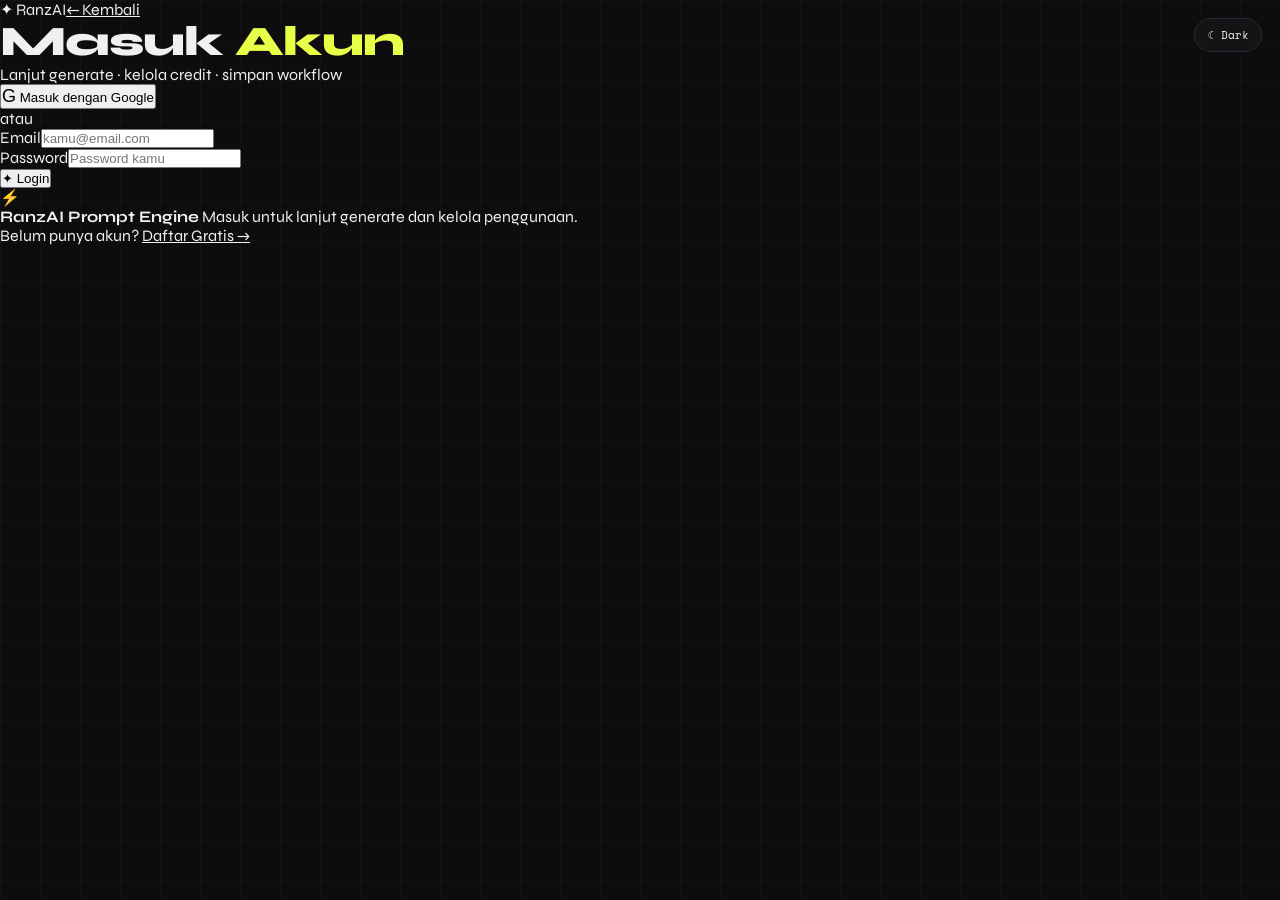
<file: auth/login.html>
<!DOCTYPE html>
<html lang="id" data-theme="dark">
<head>
<meta charset="UTF-8">
<meta name="viewport" content="width=device-width, initial-scale=1.0">
<title>RanzAI — Login</title>
<link href="https://fonts.googleapis.com/css2?family=Space+Mono:wght@400;700&family=Syne:wght@400;600;800&display=swap" rel="stylesheet">
<link rel="stylesheet" href="../assets/css/style.css">
</head>
<body class="auth-page">

<div class="top-controls">
  <button class="control-btn" data-theme-toggle>☾ Dark</button>
</div>
<body class="auth-page">
  <div class="auth-card">
  <div class="auth-top"><span class="logo-mark">✦ RanzAI</span><a href="../index.html" class="auth-back">← Kembali</a></div>
  <h1 class="auth-title">Masuk <span>Akun</span></h1>
  <p class="auth-subtitle">Lanjut generate · kelola credit · simpan workflow</p>
  <button class="btn-social" onclick="loginWithGoogle()"><span style="font-size:18px">G</span> Masuk dengan Google</button>
  <div class="or-divider"><span>atau</span></div>
  <div class="field"><label>Email</label><input type="email" id="emailInput" placeholder="kamu@email.com" autocomplete="email"></div>
  <div class="field"><label>Password</label><input type="password" id="passwordInput" placeholder="Password kamu" autocomplete="current-password"></div>
  <button class="btn-submit" id="loginBtn" onclick="loginWithEmail()"><div class="spinner"></div><span class="btn-text">✦ Login</span></button>
  <div class="error-msg" id="errorMsg"></div><div class="success-msg" id="successMsg"></div>
  <div class="free-badge"><span class="free-badge-icon">⚡</span><div class="free-badge-text"><strong>RanzAI Prompt Engine</strong> Masuk untuk lanjut generate dan kelola penggunaan.</div></div>
  <div class="card-footer">Belum punya akun? <a href="register.html">Daftar Gratis →</a></div>
</div>
<script src="../assets/js/auth.js"></script>
<script>
async function loginWithEmail() {
  const email    = document.getElementById('emailInput').value.trim();
  const password = document.getElementById('passwordInput').value;
  if (!email || !email.includes('@')) return showError('Email tidak valid.');
  if (!password) return showError('Password wajib diisi.');

  setLoading('loginBtn', true, '✦ Login');

  try {
    const res = await fetch(
      `${SUPABASE_URL}/auth/v1/token?grant_type=password`,
      {
        method: 'POST',
        headers: { 'Content-Type': 'application/json', 'apikey': SUPABASE_ANON },
        body: JSON.stringify({ email, password })
      }
    );
    const data = await res.json();

    if (!res.ok) throw new Error(data.error_description || data.msg || 'Login gagal.');

    // simpan session — format flat dari Supabase token endpoint
    const ok = saveSession({ session: data, user: data.user });
    if (!ok) throw new Error('Gagal menyimpan session. Coba lagi.');

    showSuccess('✓ Login berhasil. Mengalihkan...');

    // tunggu sebentar lalu redirect
    setTimeout(goToDashboard, 800);

  } catch(err) {
    showError('⚠ ' + err.message);
  } finally {
    setLoading('loginBtn', false, '✦ Login');
  }
}
document.getElementById('passwordInput').addEventListener('keydown', e => { if (e.key === 'Enter') loginWithEmail(); });
</script>
</body>
</html>
</file>
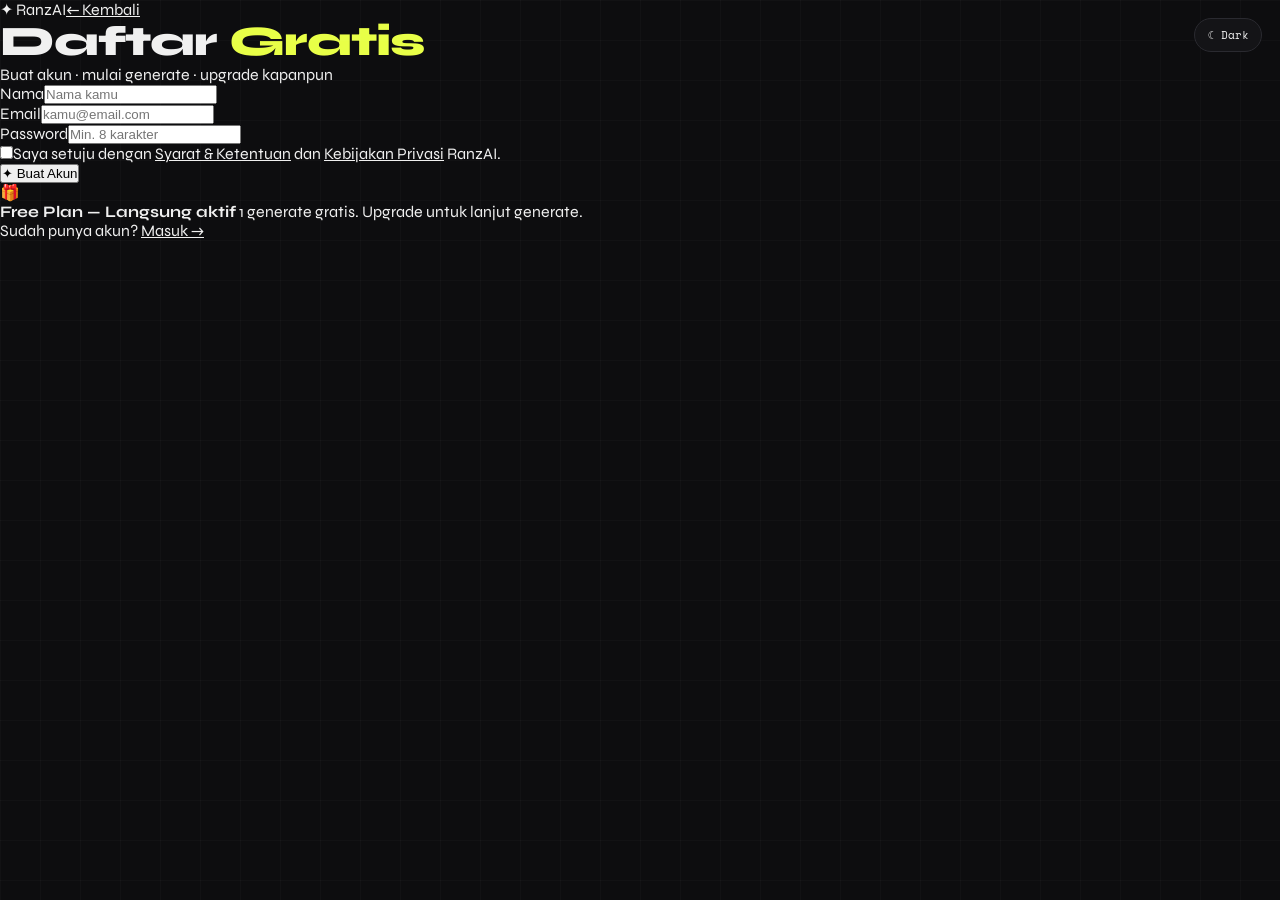
<file: auth/register.html>
<!DOCTYPE html>
<html lang="id" data-theme="dark">
<head>
<meta charset="UTF-8">
<meta name="viewport" content="width=device-width, initial-scale=1.0">
<title>RanzAI — Daftar</title>
<link href="https://fonts.googleapis.com/css2?family=Space+Mono:wght@400;700&family=Syne:wght@400;600;800&display=swap" rel="stylesheet">
<link rel="stylesheet" href="../assets/css/style.css">
</head>
<body class="auth-page">

<div class="top-controls">
  <button class="control-btn" data-theme-toggle>☾ Dark</button>
</div>
  <div class="auth-card">
  <div class="auth-top"><span class="logo-mark">✦ RanzAI</span><a href="../index.html" class="auth-back">← Kembali</a></div>
  <h1 class="auth-title">Daftar <span>Gratis</span></h1>
  <p class="auth-subtitle">Buat akun · mulai generate · upgrade kapanpun</p>
  <div class="field"><label>Nama</label><input type="text" id="nameInput" placeholder="Nama kamu" autocomplete="name"></div>
  <div class="field"><label>Email</label><input type="email" id="emailInput" placeholder="kamu@email.com" autocomplete="email"></div>
  <div class="field"><label>Password</label><input type="password" id="passwordInput" placeholder="Min. 8 karakter" autocomplete="new-password" oninput="checkStrength(this.value)"><div class="strength-bar"><div class="strength-seg" id="seg1"></div><div class="strength-seg" id="seg2"></div><div class="strength-seg" id="seg3"></div><div class="strength-seg" id="seg4"></div></div><div class="strength-label" id="strengthLabel"></div></div>
  <div class="terms"><input type="checkbox" id="termsCheck"><label for="termsCheck">Saya setuju dengan <a href="#">Syarat & Ketentuan</a> dan <a href="#">Kebijakan Privasi</a> RanzAI.</label></div>
  <button class="btn-submit" id="registerBtn" onclick="registerWithEmail()"><div class="spinner"></div><span class="btn-text">✦ Buat Akun</span></button>
  <div class="error-msg" id="errorMsg"></div><div class="success-msg" id="successMsg"></div>
  <div class="free-badge"><span class="free-badge-icon">🎁</span><div class="free-badge-text"><strong>Free Plan — Langsung aktif</strong> 1 generate gratis. Upgrade untuk lanjut generate.</div></div>
  <div class="card-footer">Sudah punya akun? <a href="login.html">Masuk →</a></div>
</div>
<script src="../assets/js/auth.js"></script>
<script>
function checkStrength(val) {
  const segs = [1, 2, 3, 4].map(i => document.getElementById('seg' + i));
  const label = document.getElementById('strengthLabel');

  segs.forEach(s => s.className = 'strength-seg');

  if (!val) {
    label.textContent = '';
    return;
  }

  let score = 0;
  if (val.length >= 8) score++;
  if (/[A-Z]/.test(val)) score++;
  if (/[0-9]/.test(val)) score++;
  if (/[^A-Za-z0-9]/.test(val)) score++;

  if (score === 1) {
    segs[0].classList.add('weak');
    label.textContent = 'Lemah';
    label.style.color = '#ff4d4d';
  } else if (score === 2) {
    segs[0].classList.add('medium');
    segs[1].classList.add('medium');
    label.textContent = 'Cukup';
    label.style.color = 'var(--accent)';
  } else if (score === 3) {
    segs[0].classList.add('strong');
    segs[1].classList.add('strong');
    segs[2].classList.add('strong');
    label.textContent = 'Kuat';
    label.style.color = 'var(--success)';
  } else if (score === 4) {
    segs.forEach(s => s.classList.add('strong'));
    label.textContent = 'Sangat Kuat';
    label.style.color = 'var(--success)';
  }
}

async function createUserCredit(userId, accessToken) {
  const res = await fetch(`${SUPABASE_URL}/rest/v1/user_credits`, {
    method: 'POST',
    headers: {
      'Content-Type': 'application/json',
      'apikey': SUPABASE_ANON,
      'Authorization': `Bearer ${accessToken}`
    },
    body: JSON.stringify({
      user_id: userId,
      credits: 1,
      plan: 'free'
    })
  });

  if (!res.ok) {
    const data = await res.json().catch(() => ({}));
    throw new Error(data.message || data.msg || 'Gagal membuat credit user.');
  }
}

async function registerWithEmail() {
  const name     = document.getElementById('nameInput').value.trim();
  const email    = document.getElementById('emailInput').value.trim();
  const password = document.getElementById('passwordInput').value;
  const terms    = document.getElementById('termsCheck').checked;

  if (!name)                          return showError('Nama wajib diisi.');
  if (!email || !email.includes('@')) return showError('Email tidak valid.');
  if (password.length < 8)            return showError('Password minimal 8 karakter.');
  if (!terms)                         return showError('Setujui syarat & ketentuan dulu.');

  setLoading('registerBtn', true, '✦ Buat Akun');

  try {
    const res = await fetch(`${SUPABASE_URL}/auth/v1/signup`, {
      method: 'POST',
      headers: { 'Content-Type': 'application/json', 'apikey': SUPABASE_ANON },
      body: JSON.stringify({ email, password, data: { full_name: name } })
    });

    const data = await res.json();
    if (!res.ok) throw new Error(data.error_description || data.msg || 'Pendaftaran gagal.');

    if (data.session) {
      // simpan session dulu, verifikasi tersimpan
      const ok = saveSession({ session: data.session, user: data.user });
      if (!ok) throw new Error('Gagal menyimpan session. Coba lagi.');

      // buat user_credits
      await createUserCredit(data.user.id, data.session.access_token);

      showSuccess('✓ Akun berhasil dibuat. Mengalihkan...');
      setTimeout(goToDashboard, 800);
    } else {
      // email perlu verifikasi dulu
      showSuccess('✓ Akun berhasil dibuat.<br>Cek email untuk verifikasi, lalu <a href="login.html">Login →</a>');
    }
  } catch(err) {
    showError('⚠ ' + err.message);
  } finally {
    setLoading('registerBtn', false, '✦ Buat Akun');
  }
}

document.getElementById('passwordInput').addEventListener('keydown', e => {
  if (e.key === 'Enter') registerWithEmail();
});
</script>
</body>
</html>
</file>
<file: assets/css/style.css>
*, *::before, *::after { box-sizing: border-box; margin: 0; padding: 0; }

:root {
  --bg: #0d0d0f;
  --surface: #141417;
  --surface-2: #1a1a1f;
  --border: #2a2a30;
  --accent: #e8ff47;
  --accent-hover: #d4eb3a;
  --accent2: #7c5cfc;
  --text: #f0f0f0;
  --muted: #6b6b7a;
  --danger-bg: rgba(255,77,77,.08);
  --danger-border: rgba(255,77,77,.3);
  --danger-text: #ff8080;
  --grid: rgba(255,255,255,.025);
  --nav-bg: rgba(13,13,15,.85);
  --radius: 12px;
}

html[data-theme="light"] {
  --bg: #f6f6ee;
  --surface: #ffffff;
  --surface-2: #eeeeE6;
  --border: #d8d8c8;
  --accent: #9cb800;
  --accent-hover: #88a100;
  --accent2: #684df2;
  --text: #161616;
  --muted: #6b6b62;
  --danger-bg: rgba(210,50,50,.08);
  --danger-border: rgba(210,50,50,.25);
  --danger-text: #b42323;
  --grid: rgba(0,0,0,.045);
  --nav-bg: rgba(246,246,238,.86);
}

html { scroll-behavior: smooth; }

body {
  background: var(--bg);
  color: var(--text);
  font-family: 'Syne', sans-serif;
  min-height: 100vh;
  overflow-x: hidden;
}

body::before {
  content: '';
  position: fixed;
  inset: 0;
  background-image:
    linear-gradient(var(--grid) 1px, transparent 1px),
    linear-gradient(90deg, var(--grid) 1px, transparent 1px);
  background-size: 40px 40px;
  pointer-events: none;
  z-index: 0;
}

body.app-page {
  display: flex;
  flex-direction: column;
  align-items: center;
  padding: 40px 20px;
}

a { color: inherit; }

.container { width: 100%; max-width: 680px; position: relative; z-index: 1; }
.app-header { text-align: center; margin-bottom: 40px; }

.badge, .hero-badge, .mock-badge {
  display: inline-flex;
  align-items: center;
  gap: 8px;
  font-family: 'Space Mono', monospace;
  font-size: 10px;
  letter-spacing: 3px;
  color: var(--accent);
  border: 1px solid var(--accent);
  padding: 4px 12px;
  border-radius: 20px;
  margin-bottom: 14px;
  text-transform: uppercase;
  background: rgba(232,255,71,.04);
}

h1 { font-size: clamp(28px,6vw,42px); font-weight: 800; line-height: 1.1; letter-spacing: -1px; }
h1 span, h1 em, .mock-title span, .cta-section h2 em { color: var(--accent); font-style: normal; }
.subtitle { margin-top: 10px; color: var(--muted); font-size: 14px; font-family: 'Space Mono', monospace; }

/* Global top controls */
.top-controls {
  position: fixed;
  right: 18px;
  top: 18px;
  z-index: 200;
  display: flex;
  gap: 8px;
  align-items: center;
}

.control-btn {
  border: 1px solid var(--border);
  background: var(--surface);
  color: var(--text);
  border-radius: 999px;
  padding: 8px 12px;
  font-family: 'Space Mono', monospace;
  font-size: 11px;
  cursor: pointer;
  transition: border-color .2s, color .2s, transform .15s;
}
.control-btn:hover { border-color: var(--accent); color: var(--accent); transform: translateY(-1px); }
.control-btn.active { border-color: var(--accent); color: var(--accent); background: rgba(232,255,71,.06); }

/* Landing nav */
nav {
  position: fixed;
  top: 0; left: 0; right: 0;
  z-index: 100;
  display: flex;
  align-items: center;
  justify-content: space-between;
  padding: 18px 40px;
  padding-right: 190px;
  background: var(--nav-bg);
  backdrop-filter: blur(12px);
  border-bottom: 1px solid var(--border);
}
.nav-logo { font-family: 'Space Mono', monospace; font-size: 13px; font-weight: 700; letter-spacing: 3px; color: var(--accent); text-decoration: none; text-transform: uppercase; }
.nav-links { display: flex; align-items: center; gap: 24px; }
.nav-links a, .footer-links a { font-family: 'Space Mono', monospace; font-size: 11px; letter-spacing: 1px; color: var(--muted); text-decoration: none; text-transform: uppercase; transition: color .2s; }
.nav-links a:hover, .footer-links a:hover { color: var(--accent); }
.nav-cta, .btn-primary, .price-btn-primary { background: var(--accent); color: #0d0d0f !important; }
.nav-cta { font-family: 'Space Mono', monospace; font-size: 11px; letter-spacing: 1px; padding: 8px 18px; border-radius: 6px; text-decoration: none; font-weight: 700; text-transform: uppercase; transition: background .2s, transform .15s; }
.nav-cta:hover, .btn-primary:hover, .price-btn-primary:hover { background: var(--accent-hover); transform: translateY(-1px); }

.hero { position: relative; z-index: 1; min-height: 100vh; display: flex; flex-direction: column; align-items: center; justify-content: center; text-align: center; padding: 120px 20px 80px; }
.hero-badge { border-color: rgba(232,255,71,.3); padding: 6px 16px; margin-bottom: 28px; }
.hero-badge::before { content: ''; width: 6px; height: 6px; background: var(--accent); border-radius: 50%; animation: pulse 2s ease-in-out infinite; }
@keyframes pulse { 0%,100%{opacity:1;transform:scale(1);} 50%{opacity:.4;transform:scale(.7);} }
.hero h1 { font-size: clamp(42px,9vw,88px); line-height: 1; letter-spacing: -3px; margin-bottom: 24px; }
.hero-sub { font-family: 'Space Mono', monospace; font-size: 14px; color: var(--muted); line-height: 1.8; max-width: 520px; margin: 0 auto 40px; letter-spacing: .5px; }
.hero-actions { display: flex; align-items: center; gap: 16px; flex-wrap: wrap; justify-content: center; }
.btn-primary, .btn-ghost { display: inline-flex; align-items: center; gap: 10px; border-radius: var(--radius); padding: 16px 32px; font-family: 'Syne', sans-serif; font-size: 15px; font-weight: 800; letter-spacing: 1px; text-decoration: none; text-transform: uppercase; cursor: pointer; transition: background .2s, transform .15s, border-color .2s, color .2s; }
.btn-ghost { background: transparent; color: var(--muted); border: 1px solid var(--border); font-family: 'Space Mono', monospace; font-size: 12px; }
.btn-ghost:hover { border-color: var(--accent); color: var(--accent); }
.hero-note { margin-top: 20px; font-family: 'Space Mono', monospace; font-size: 11px; color: var(--muted); letter-spacing: 1px; }
.scroll-hint { position: absolute; bottom: 40px; left: 50%; transform: translateX(-50%); display: flex; flex-direction: column; align-items: center; gap: 8px; font-family: 'Space Mono', monospace; font-size: 10px; letter-spacing: 2px; color: var(--muted); text-transform: uppercase; animation: bob 2.5s ease-in-out infinite; }
@keyframes bob { 0%,100%{transform:translateX(-50%) translateY(0);} 50%{transform:translateX(-50%) translateY(6px);} }
.scroll-hint::after { content: ''; width: 1px; height: 32px; background: linear-gradient(to bottom, var(--muted), transparent); }

section { position: relative; z-index: 1; max-width: 900px; margin: 0 auto; padding: 100px 24px; }
.section-label { font-family: 'Space Mono', monospace; font-size: 10px; letter-spacing: 4px; color: var(--accent); text-transform: uppercase; margin-bottom: 16px; }
.section-title { font-size: clamp(28px,4vw,42px); font-weight: 800; letter-spacing: -1px; line-height: 1.1; margin-bottom: 56px; }
.divider { position: relative; z-index: 1; height: 1px; background: var(--border); max-width: 900px; margin: 0 auto; }
.steps, .features, .pricing-grid { display: grid; grid-template-columns: repeat(auto-fit, minmax(220px,1fr)); gap: 16px; }
.step, .feature, .price-card, .mockup-wrap { background: var(--surface); border: 1px solid var(--border); border-radius: var(--radius); }
.step { padding: 32px 28px; }
.step-num, .result-title, .option-label { font-family: 'Space Mono', monospace; color: var(--accent); }
.step-num { font-size: 11px; letter-spacing: 2px; margin-bottom: 20px; display: block; }
.step-icon { font-size: 28px; margin-bottom: 16px; display: block; }
.step h3, .feature h3, .price-name { font-weight: 800; }
.step p, .feature p, .price-desc, .price-features li { font-family: 'Space Mono', monospace; font-size: 12px; color: var(--muted); line-height: 1.7; }
.feature { padding: 28px 24px; transition: border-color .2s, transform .2s; }
.feature:hover { border-color: rgba(232,255,71,.25); transform: translateY(-3px); }
.feature-icon { width: 40px; height: 40px; background: rgba(232,255,71,.08); border: 1px solid rgba(232,255,71,.2); border-radius: 8px; display: flex; align-items: center; justify-content: center; font-size: 18px; margin-bottom: 16px; }
.mockup-wrap { overflow: hidden; border-radius: 16px; }
.mockup-bar, .result-header { display: flex; align-items: center; gap: 8px; padding: 12px 16px; border-bottom: 1px solid var(--border); background: var(--surface-2); }
.mockup-dot { width: 10px; height: 10px; border-radius: 50%; }
.mockup-dot:nth-child(1){background:#ff5f57;} .mockup-dot:nth-child(2){background:#febc2e;} .mockup-dot:nth-child(3){background:#28c840;}
.mockup-url { flex: 1; background: var(--bg); border: 1px solid var(--border); border-radius: 6px; padding: 5px 12px; font-family: 'Space Mono', monospace; font-size: 11px; color: var(--muted); text-align: center; margin: 0 8px; }
.mockup-body { padding: 32px 28px; }
.mock-header { text-align: center; margin-bottom: 24px; }
.mock-title { font-size: 28px; font-weight: 800; letter-spacing: -1px; }
.mock-sub, .mock-upload-hint { font-family: 'Space Mono', monospace; font-size: 10px; color: var(--muted); }
.mock-upload, .upload-zone { background: var(--surface); border: 2px dashed var(--border); border-radius: var(--radius); text-align: center; }
.mock-upload { padding: 28px; margin-bottom: 14px; }
.mock-formats { display: flex; gap: 8px; margin-bottom: 14px; }
.mock-fmt { flex: 1; background: var(--bg); border: 1px solid var(--border); border-radius: 6px; padding: 8px; font-family: 'Space Mono', monospace; font-size: 9px; color: var(--muted); text-align: center; }
.mock-fmt.active { border-color: var(--accent); color: var(--accent); background: rgba(232,255,71,.05); }
.mock-btn { width: 100%; background: var(--accent); color: #0d0d0f; border: none; border-radius: 8px; padding: 12px; font-family: 'Syne', sans-serif; font-size: 12px; font-weight: 800; letter-spacing: 1px; text-transform: uppercase; text-align: center; }
.price-card { padding: 32px 28px; position: relative; }
.price-card.featured { border-color: var(--accent); background: rgba(232,255,71,.03); }
.price-tag { display: inline-block; font-family: 'Space Mono', monospace; font-size: 9px; letter-spacing: 2px; background: var(--accent); color: #0d0d0f; padding: 3px 10px; border-radius: 20px; margin-bottom: 20px; text-transform: uppercase; font-weight: 700; }
.price-amount { font-family: 'Space Mono', monospace; font-size: 32px; font-weight: 700; color: var(--accent); margin-bottom: 4px; }
.price-amount span { font-size: 13px; color: var(--muted); }
.price-features { list-style: none; display: flex; flex-direction: column; gap: 10px; margin-bottom: 28px; }
.price-features li::before { content: '✓'; color: var(--accent); font-weight: 700; margin-right: 10px; }
.price-btn { display: block; text-align: center; padding: 12px; border-radius: 8px; font-family: 'Space Mono', monospace; font-size: 12px; font-weight: 700; letter-spacing: 1px; text-transform: uppercase; text-decoration: none; transition: all .2s; }
.price-btn-ghost { background: transparent; color: var(--muted); border: 1px solid var(--border); }
.price-btn-ghost:hover { border-color: var(--accent); color: var(--accent); }
.cta-section { position: relative; z-index: 1; text-align: center; padding: 100px 24px; border-top: 1px solid var(--border); }
.cta-section h2 { font-size: clamp(32px,6vw,60px); font-weight: 800; letter-spacing: -2px; line-height: 1.05; margin-bottom: 20px; }
.cta-section p { font-family: 'Space Mono', monospace; font-size: 13px; color: var(--muted); margin: 0 auto 36px; max-width: 440px; line-height: 1.7; }
footer { position: relative; z-index: 1; color: var(--muted); }
.site-footer { border-top: 1px solid var(--border); padding: 28px 40px; display: flex; align-items: center; justify-content: space-between; flex-wrap: wrap; gap: 12px; }
.footer-logo { font-family: 'Space Mono', monospace; font-size: 12px; font-weight: 700; letter-spacing: 3px; color: var(--accent); text-transform: uppercase; }
.footer-copy { font-family: 'Space Mono', monospace; font-size: 11px; color: var(--muted); }
.footer-links { display: flex; gap: 24px; }

/* App */
.upload-zone { padding: 40px 20px; cursor: pointer; transition: all .25s ease; position: relative; overflow: hidden; }
.upload-zone:hover, .upload-zone.drag-over { border-color: var(--accent); background: var(--surface-2); }
.upload-zone input[type="file"] { position: absolute; inset: 0; opacity: 0; cursor: pointer; width: 100%; height: 100%; }
.upload-icon { font-size: 36px; margin-bottom: 12px; display: block; }
.upload-label { font-size: 15px; font-weight: 600; color: var(--text); }
.upload-hint { font-size: 12px; color: var(--muted); margin-top: 6px; font-family: 'Space Mono', monospace; }
.preview-wrap { display: none; margin-top: 20px; border-radius: var(--radius); overflow: hidden; position: relative; border: 1px solid var(--border); }
.preview-wrap img { width: 100%; max-height: 320px; object-fit: contain; background: #0b0b0d; display: block; }
.preview-remove { position: absolute; top: 10px; right: 10px; background: rgba(0,0,0,.7); border: 1px solid var(--border); color: #fff; border-radius: 6px; padding: 4px 10px; font-size: 12px; cursor: pointer; font-family: 'Space Mono', monospace; transition: background .2s; }
.preview-remove:hover { background: #ff4d4d; border-color: #ff4d4d; }
.option-group { margin-top: 20px; }
.option-label { font-size: 11px; letter-spacing: 1px; text-transform: uppercase; margin-bottom: 8px; }
.format-row { display: flex; gap: 10px; margin-top: 10px; }
.format-row:first-of-type { margin-top: 0; }
.fmt-btn { flex: 1; background: var(--surface); border: 1px solid var(--border); color: var(--muted); border-radius: 8px; padding: 10px; font-family: 'Space Mono', monospace; font-size: 12px; cursor: pointer; transition: all .2s; text-align: center; }
.fmt-btn.active { border-color: var(--accent); color: var(--accent); background: rgba(232,255,71,.06); }
.btn-generate { width: 100%; margin-top: 20px; background: var(--accent); color: #0d0d0f; border: none; border-radius: var(--radius); padding: 16px; font-family: 'Syne', sans-serif; font-size: 16px; font-weight: 800; letter-spacing: 1px; cursor: pointer; transition: all .2s; text-transform: uppercase; display: flex; align-items: center; justify-content: center; gap: 10px; }
.btn-generate:hover { background: var(--accent-hover); transform: translateY(-1px); }
.btn-generate:disabled { background: var(--border); color: var(--muted); transform: none; cursor: not-allowed; }
.spinner { width: 18px; height: 18px; border: 2px solid rgba(0,0,0,.3); border-top-color: #0d0d0f; border-radius: 50%; animation: spin .7s linear infinite; display: none; }
.btn-generate.loading .spinner { display: block; }
.btn-generate.loading .btn-text { opacity: .6; }
@keyframes spin { to { transform: rotate(360deg); } }
.result-box { display: none; margin-top: 24px; background: var(--surface); border: 1px solid var(--border); border-radius: var(--radius); overflow: hidden; }
.result-header { justify-content: space-between; }
.result-title { font-size: 12px; letter-spacing: 1px; }
.btn-copy { background: transparent; border: 1px solid var(--border); color: var(--muted); border-radius: 6px; padding: 5px 14px; font-size: 12px; font-family: 'Space Mono', monospace; cursor: pointer; transition: all .2s; }
.btn-copy:hover { border-color: var(--accent); color: var(--accent); }
.btn-copy.copied { border-color: #4dff91; color: #4dff91; }
.result-content { padding: 20px; font-family: 'Space Mono', monospace; font-size: 13px; line-height: 1.7; color: var(--text); white-space: pre-wrap; word-break: break-word; max-height: 420px; overflow-y: auto; }
.key { color: var(--accent2); } .string { color: var(--accent); } .number { color: #ff9f47; }
.error-msg { display: none; margin-top: 16px; background: var(--danger-bg); border: 1px solid var(--danger-border); border-radius: 8px; padding: 12px 16px; font-size: 13px; color: var(--danger-text); font-family: 'Space Mono', monospace; }
.app-footer { margin-top: 40px; text-align: center; font-size: 11px; font-family: 'Space Mono', monospace; }

@media (max-width: 760px) {
  nav { padding: 16px 20px; padding-right: 20px; }
  .top-controls { position: relative; top: auto; right: auto; margin: 0 auto 20px; justify-content: center; }
  body.app-page .top-controls { position: relative; margin-bottom: 20px; }
  .nav-links { gap: 14px; }
  .nav-links a:not(.nav-cta) { display: none; }
  .format-row { flex-direction: column; }
  .site-footer { padding: 24px 20px; flex-direction: column; text-align: center; }
  .footer-links { flex-wrap: wrap; justify-content: center; }
}
</file>
